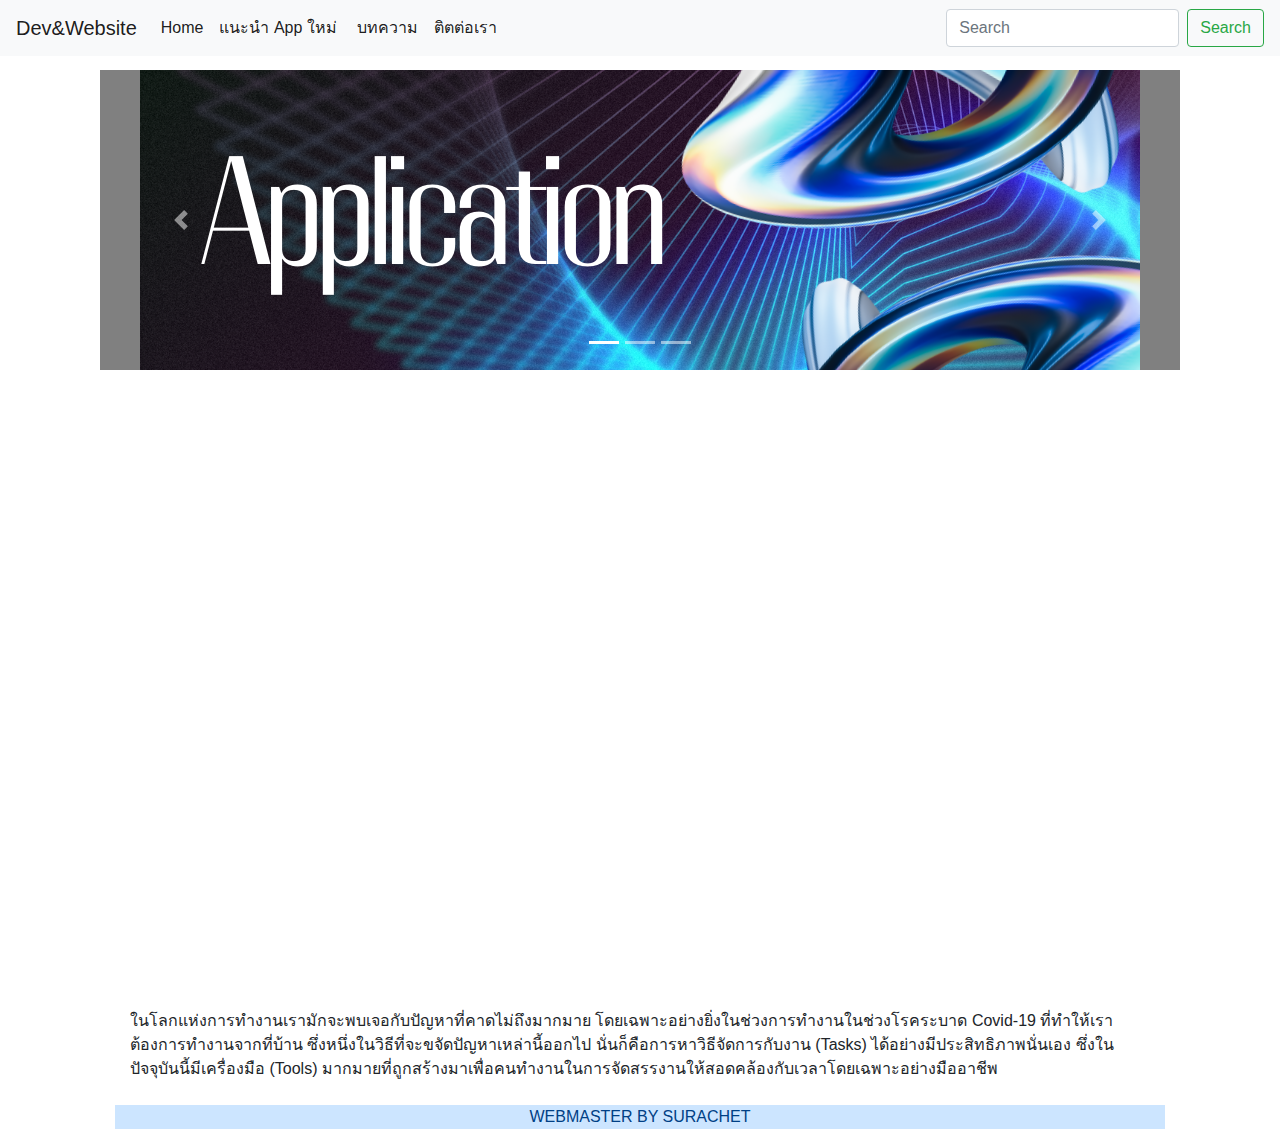
<file: index.html>
<!DOCTYPE html>
<html lang="en">
  <head>
    <meta charset="utf-8">
	<meta http-equiv="X-UA-Compatible" content="IE=edge">
	<meta name="viewport" content="width=device-width, initial-scale=1">
    <title>Untitled Document</title>
    <!-- Bootstrap -->
	<link href="css/bootstrap-4.4.1.css" rel="stylesheet">
	
  </head>
  <body style="padding-top: 70px">
  	<!-- body code goes here -->


	<!-- jQuery (necessary for Bootstrap's JavaScript plugins) --> 
	<script src="js/jquery-3.4.1.min.js"></script>

	<!-- Include all compiled plugins (below), or include individual files as needed -->
	<script src="js/popper.min.js"></script> 
  <script src="js/bootstrap-4.4.1.js"></script>
  <div class="container">
	  
    <nav class="navbar fixed-top navbar-expand-lg navbar-light bg-light"> <a class="navbar-brand" href="#">Dev&amp;Website</a>
      <button class="navbar-toggler" type="button" data-toggle="collapse" data-target="#navbarSupportedContent1" aria-controls="navbarSupportedContent1" aria-expanded="false" aria-label="Toggle navigation"> <span class="navbar-toggler-icon"></span> </button>
      <div class="collapse navbar-collapse" id="navbarSupportedContent1">
        <ul class="navbar-nav mr-auto">
          <li class="nav-item active"> <a class="nav-link" href="index.html">Home <span class="sr-only">(current)</span></a> </li>
          <li class="nav-item active"> <a class="nav-link" href="แนะนำ App ใหม่.html">แนะนำ App ใหม่&nbsp;</a></li>
          <li class="nav-item active"> <a class="nav-link" href="บทความ.html">บทความ <span class="sr-only">(current)</span></a></li>
          <li class="nav-item active"> </li>
          <li class="nav-item active"> <a class="nav-link" href="ติดต่อเรา.html">ติตต่อเรา&nbsp; <span class="sr-only">(current)</span></a></li>
        </ul>
        <form class="form-inline my-2 my-lg-0">
          <input class="form-control mr-sm-2" type="search" placeholder="Search" aria-label="Search">
          <button class="btn btn-outline-success my-2 my-sm-0" type="submit">Search</button>
        </form>
      </div>
    </nav>
    <div class="container">
	  <div id="carouselExampleIndicators1" class="carousel slide" data-ride="carousel" style="background-color: grey">
	    <ol class="carousel-indicators">
	      <li data-target="#carouselExampleIndicators1" data-slide-to="0" class="active"></li>
	      <li data-target="#carouselExampleIndicators1" data-slide-to="1"></li>
	      <li data-target="#carouselExampleIndicators1" data-slide-to="2"></li>
        </ol>
	    <div class="carousel-inner" role="listbox">
	      <div class="carousel-item active"> <img class="d-block mx-auto" src="image/1.png" alt="First slide">          </div>
	      <div class="carousel-item"> <img class="d-block mx-auto" src="image/2.png" alt="Second slide">
	        <div class="carousel-caption"> </div>
          </div>
	      <div class="carousel-item"> <img class="d-block mx-auto" src="image/3.png" alt="Third slide">
	        <div class="carousel-caption"> </div>
          </div>
        </div>
	    <a class="carousel-control-prev" href="#carouselExampleIndicators1" role="button" data-slide="prev"> <span class="carousel-control-prev-icon" aria-hidden="true"></span> <span class="sr-only">Previous</span> </a> <a class="carousel-control-next" href="#carouselExampleIndicators1" role="button" data-slide="next"> <span class="carousel-control-next-icon" aria-hidden="true"></span> <span class="sr-only">Next</span> </a> </div>
	  <div class="container">
	    <br>
	    <div class="embed-responsive embed-responsive-16by9">
	      <iframe	 class="embed-responsive-item" src="https://www.youtube.com/embed/AxGtXWso2I8?si=kkxSanU18PHFlRac"></iframe>
        </div>
		  <br>
	    <div class="container">
	ในโลกแห่งการทำงานเรามักจะพบเจอกับปัญหาที่คาดไม่ถึงมากมาย โดยเฉพาะอย่างยิ่งในช่วงการทำงานในช่วงโรคระบาด Covid-19 ที่ทำให้เราต้องการทำงานจากที่บ้าน ซึ่งหนึ่งในวิธีที่จะขจัดปัญหาเหล่านี้ออกไป นั่นก็คือการหาวิธีจัดการกับงาน (Tasks) ได้อย่างมีประสิทธิภาพนั่นเอง ซึ่งในปัจจุบันนี้มีเครื่องมือ (Tools) มากมายที่ถูกสร้างมาเพื่อคนทำงานในการจัดสรรงานให้สอดคล้องกับเวลาโดยเฉพาะอย่างมืออาชีพ
		</div>
		  <br>
      </div>
	<div class="container">
	  <footer class="alert-primary" align="center">WEBMASTER BY SURACHET</footer>
    </div>
    </div>
  </div>
  </body>
</html>
</file>
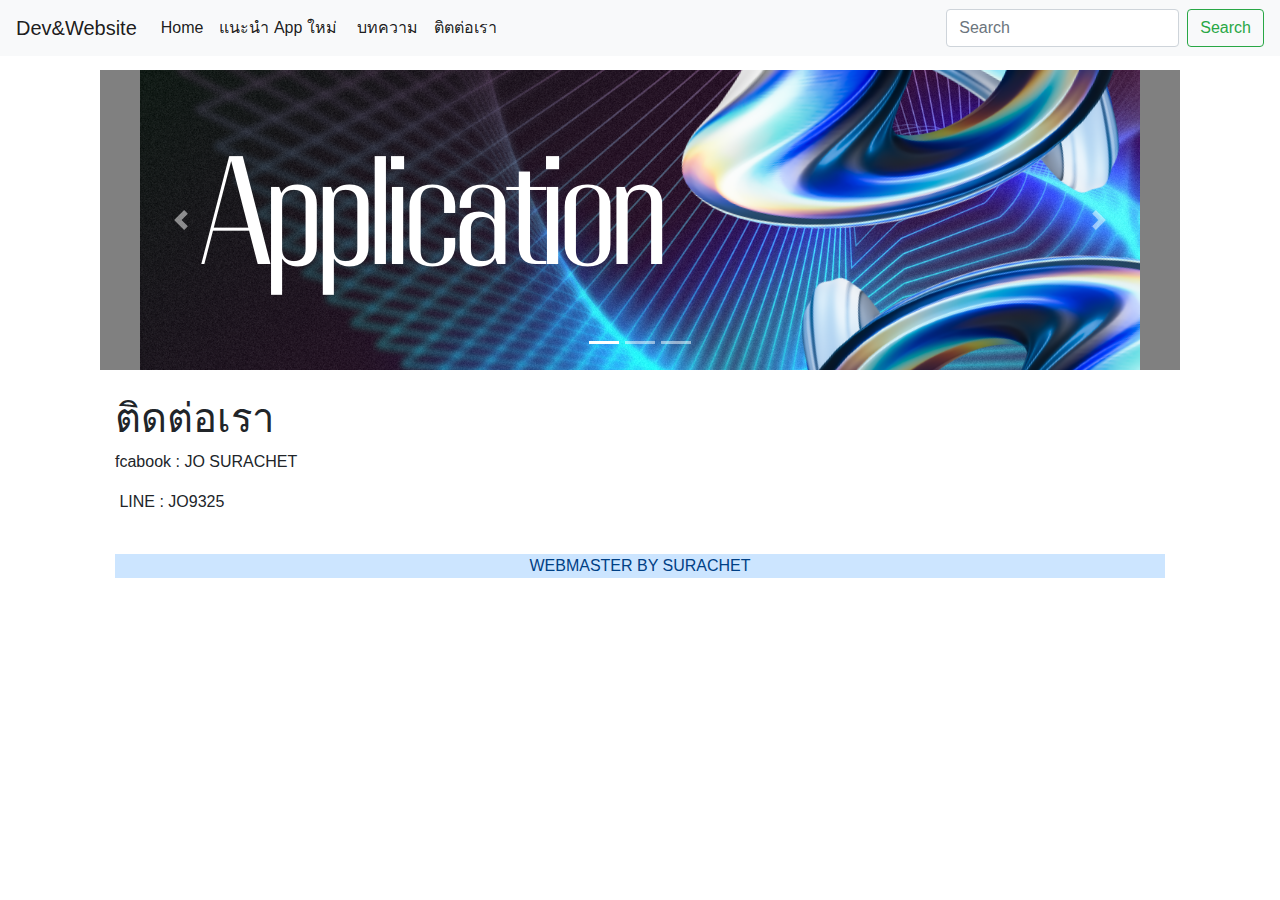
<file: ติดต่อเรา.html>
<!DOCTYPE html>
<html lang="en">
  <head>
    <meta charset="utf-8">
	<meta http-equiv="X-UA-Compatible" content="IE=edge">
	<meta name="viewport" content="width=device-width, initial-scale=1">
    <title>Untitled Document</title>
    <!-- Bootstrap -->
	<link href="css/bootstrap-4.4.1.css" rel="stylesheet">
	
  </head>
  <body style="padding-top: 70px">
  	<!-- body code goes here -->


	<!-- jQuery (necessary for Bootstrap's JavaScript plugins) --> 
	<script src="js/jquery-3.4.1.min.js"></script>

	<!-- Include all compiled plugins (below), or include individual files as needed -->
	<script src="js/popper.min.js"></script> 
  <script src="js/bootstrap-4.4.1.js"></script>
  <div class="container">
	  
    <nav class="navbar fixed-top navbar-expand-lg navbar-light bg-light"> <a class="navbar-brand" href="#">Dev&amp;Website</a>
      <button class="navbar-toggler" type="button" data-toggle="collapse" data-target="#navbarSupportedContent1" aria-controls="navbarSupportedContent1" aria-expanded="false" aria-label="Toggle navigation"> <span class="navbar-toggler-icon"></span> </button>
      <div class="collapse navbar-collapse" id="navbarSupportedContent1">
        <ul class="navbar-nav mr-auto">
          <li class="nav-item active"> <a class="nav-link" href="index.html">Home <span class="sr-only">(current)</span></a> </li>
          <li class="nav-item active"> <a class="nav-link" href="แนะนำ App ใหม่.html">แนะนำ App ใหม่&nbsp;</a></li>
          <li class="nav-item active"> <a class="nav-link" href="บทความ.html">บทความ <span class="sr-only">(current)</span></a></li>
          <li class="nav-item active"> </li>
          <li class="nav-item active"> <a class="nav-link" href="ติดต่อเรา.html">ติตต่อเรา&nbsp; <span class="sr-only">(current)</span></a></li>
        </ul>
        <form class="form-inline my-2 my-lg-0">
          <input class="form-control mr-sm-2" type="search" placeholder="Search" aria-label="Search">
          <button class="btn btn-outline-success my-2 my-sm-0" type="submit">Search</button>
        </form>
      </div>
    </nav>
    <div class="container">
	  <div id="carouselExampleIndicators1" class="carousel slide" data-ride="carousel" style="background-color: grey">
	    <ol class="carousel-indicators">
	      <li data-target="#carouselExampleIndicators1" data-slide-to="0" class="active"></li>
	      <li data-target="#carouselExampleIndicators1" data-slide-to="1"></li>
	      <li data-target="#carouselExampleIndicators1" data-slide-to="2"></li>
        </ol>
	    <div class="carousel-inner" role="listbox">
	      <div class="carousel-item active"> <img class="d-block mx-auto" src="image/1.png" alt="First slide">          </div>
	      <div class="carousel-item"> <img class="d-block mx-auto" src="image/2.png" alt="Second slide">
	        <div class="carousel-caption"> </div>
          </div>
	      <div class="carousel-item"> <img class="d-block mx-auto" src="image/3.png" alt="Third slide">
	        <div class="carousel-caption"> </div>
          </div>
        </div>
	    <a class="carousel-control-prev" href="#carouselExampleIndicators1" role="button" data-slide="prev"> <span class="carousel-control-prev-icon" aria-hidden="true"></span> <span class="sr-only">Previous</span> </a> <a class="carousel-control-next" href="#carouselExampleIndicators1" role="button" data-slide="next"> <span class="carousel-control-next-icon" aria-hidden="true"></span> <span class="sr-only">Next</span> </a> </div>
	  <div class="container">

		  <br>
	    <h1> ติดต่อเรา &nbsp;</h1>
	    <p> fcabook : JO SURACHET&nbsp; &nbsp; &nbsp;</p>
		  <p>&nbsp;LINE : JO9325 <br>
		    <br>
	    </p>
      </div>
	<div class="container">
	  <footer class="alert-primary" align="center">WEBMASTER BY SURACHET</footer>
    </div>
    </div>
  </div>
  </body>
</html>
</file>
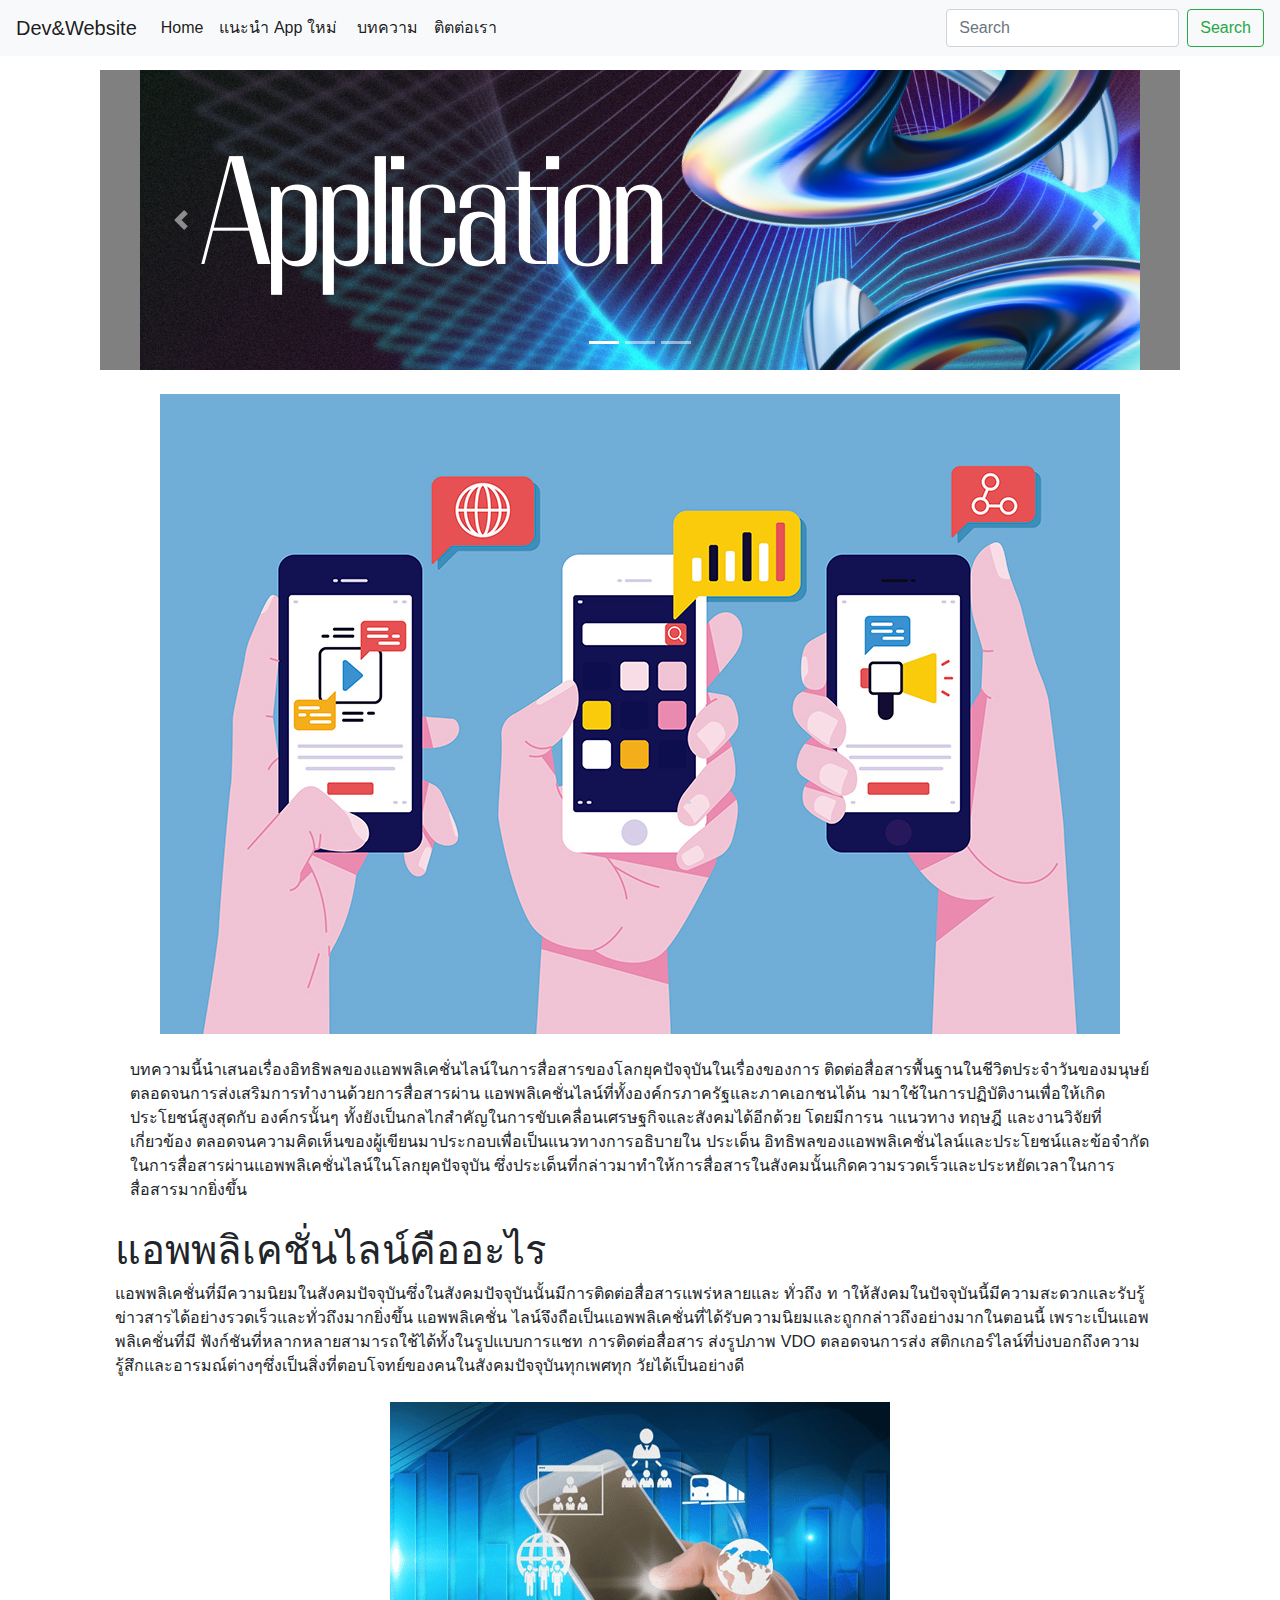
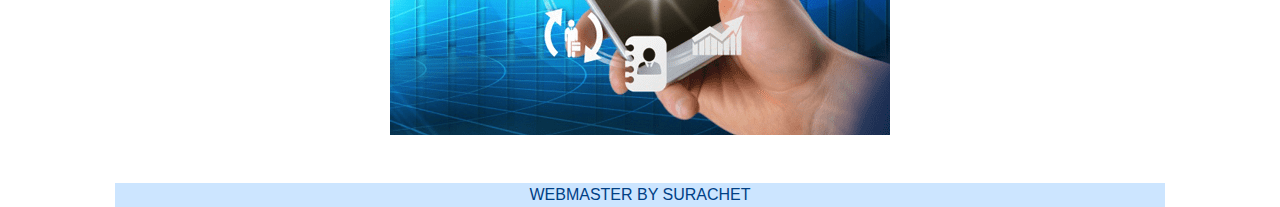
<file: บทความ.html>
<!DOCTYPE html>
<html lang="en">
  <head>
    <meta charset="utf-8">
	<meta http-equiv="X-UA-Compatible" content="IE=edge">
	<meta name="viewport" content="width=device-width, initial-scale=1">
    <title>Untitled Document</title>
    <!-- Bootstrap -->
	<link href="css/bootstrap-4.4.1.css" rel="stylesheet">
	
  </head>
  <body style="padding-top: 70px">
  	<!-- body code goes here -->


	<!-- jQuery (necessary for Bootstrap's JavaScript plugins) --> 
	<script src="js/jquery-3.4.1.min.js"></script>

	<!-- Include all compiled plugins (below), or include individual files as needed -->
	<script src="js/popper.min.js"></script> 
  <script src="js/bootstrap-4.4.1.js"></script>
  <div class="container">
	  
    <nav class="navbar fixed-top navbar-expand-lg navbar-light bg-light"> <a class="navbar-brand" href="#">Dev&amp;Website</a>
      <button class="navbar-toggler" type="button" data-toggle="collapse" data-target="#navbarSupportedContent1" aria-controls="navbarSupportedContent1" aria-expanded="false" aria-label="Toggle navigation"> <span class="navbar-toggler-icon"></span> </button>
      <div class="collapse navbar-collapse" id="navbarSupportedContent1">
        <ul class="navbar-nav mr-auto">
          <li class="nav-item active"> <a class="nav-link" href="index.html">Home <span class="sr-only">(current)</span></a> </li>
          <li class="nav-item active"> <a class="nav-link" href="แนะนำ App ใหม่.html">แนะนำ App ใหม่&nbsp;</a></li>
          <li class="nav-item active"> <a class="nav-link" href="บทความ.html">บทความ <span class="sr-only">(current)</span></a></li>
          <li class="nav-item active"> </li>
          <li class="nav-item active"> <a class="nav-link" href="#">ติตต่อเรา&nbsp; <span class="sr-only">(current)</span></a></li>
        </ul>
        <form class="form-inline my-2 my-lg-0">
          <input class="form-control mr-sm-2" type="search" placeholder="Search" aria-label="Search">
          <button class="btn btn-outline-success my-2 my-sm-0" type="submit">Search</button>
        </form>
      </div>
    </nav>
    <div class="container">
	  <div id="carouselExampleIndicators1" class="carousel slide" data-ride="carousel" style="background-color: grey">
	    <ol class="carousel-indicators">
	      <li data-target="#carouselExampleIndicators1" data-slide-to="0" class="active"></li>
	      <li data-target="#carouselExampleIndicators1" data-slide-to="1"></li>
	      <li data-target="#carouselExampleIndicators1" data-slide-to="2"></li>
        </ol>
	    <div class="carousel-inner" role="listbox">
	      <div class="carousel-item active"> <img class="d-block mx-auto" src="image/1.png" alt="First slide">          </div>
	      <div class="carousel-item"> <img class="d-block mx-auto" src="image/2.png" alt="Second slide">
	        <div class="carousel-caption"> </div>
          </div>
	      <div class="carousel-item"> <img class="d-block mx-auto" src="image/3.png" alt="Third slide">
	        <div class="carousel-caption"> </div>
          </div>
        </div>
	    <a class="carousel-control-prev" href="#carouselExampleIndicators1" role="button" data-slide="prev"> <span class="carousel-control-prev-icon" aria-hidden="true"></span> <span class="sr-only">Previous</span> </a> <a class="carousel-control-next" href="#carouselExampleIndicators1" role="button" data-slide="next"> <span class="carousel-control-next-icon" aria-hidden="true"></span> <span class="sr-only">Next</span> </a> </div>
	  <div class="container">
	    <br>
	    <img src="image/application.jpg" class="mx-auto d-block" alt="Placeholder image">
		   <br>
	    <div class="container">
	บทความนี้นำเสนอเรื่องอิทธิพลของแอพพลิเคชั่นไลน์ในการสื่อสารของโลกยุคปัจจุบันในเรื่องของการ
 ติดต่อสื่อสารพื้นฐานในชีวิตประจำวันของมนุษย์ตลอดจนการส่งเสริมการทำงานด้วยการสื่อสารผ่าน
 แอพพลิเคชั่นไลน์ที่ทั้งองค์กรภาครัฐและภาคเอกชนได้น ามาใช้ในการปฏิบัติงานเพื่อให้เกิดประโยชน์สูงสุดกับ
 องค์กรนั้นๆ ทั้งยังเป็นกลไกสำคัญในการขับเคลื่อนเศรษฐกิจและสังคมได้อีกด้วย โดยมีการน าแนวทาง ทฤษฎี 
และงานวิจัยที่เกี่ยวข้อง ตลอดจนความคิดเห็นของผู้เขียนมาประกอบเพื่อเป็นแนวทางการอธิบายใน ประเด็น
 อิทธิพลของแอพพลิเคชั่นไลน์และประโยชน์และข้อจำกัดในการสื่อสารผ่านแอพพลิเคชั่นไลน์ในโลกยุคปัจจุบัน 
ซึ่งประเด็นที่กล่าวมาทำให้การสื่อสารในสังคมนั้นเกิดความรวดเร็วและประหยัดเวลาในการสื่อสารมากยิ่งขึ้น 
		</div>
		  <br>
	    <h1> แอพพลิเคชั่นไลน์คืออะไร &nbsp;</h1>
		  แอพพลิเคชั่นที่มีความนิยมในสังคมปัจจุบันซึ่งในสังคมปัจจุบันนั้นมีการติดต่อสื่อสารแพร่หลายและ
 ทั่วถึง ท าให้สังคมในปัจจุบันนี้มีความสะดวกและรับรู้ข่าวสารได้อย่างรวดเร็วและทั่วถึงมากยิ่งขึ้น แอพพลิเคชั่น
 ไลน์จึงถือเป็นแอพพลิเคชั่นที่ได้รับความนิยมและถูกกล่าวถึงอย่างมากในตอนนี้ เพราะเป็นแอพพลิเคชั่นที่มี
 ฟังก์ชันที่หลากหลายสามารถใช้ได้ทั้งในรูปแบบการแชท การติดต่อสื่อสาร ส่งรูปภาพ  VDO ตลอดจนการส่ง
 สติกเกอร์ไลน์ที่บ่งบอกถึงความรู้สึกและอารมณ์ต่างๆซึ่งเป็นสิ่งที่ตอบโจทย์ของคนในสังคมปัจจุบันทุกเพศทุก
 วัยได้เป็นอย่างดี&nbsp; &nbsp; &nbsp; <br>
		  <br>
	    <img src="image/app-01.png" class="mx-auto d-block" alt="Placeholder image">
		  <br>
		
		   <br>
      </div>
	<div class="container">
	  <footer class="alert-primary" align="center">WEBMASTER BY SURACHET</footer>
    </div>
    </div>
  </div>
</body>
</html>
</file>
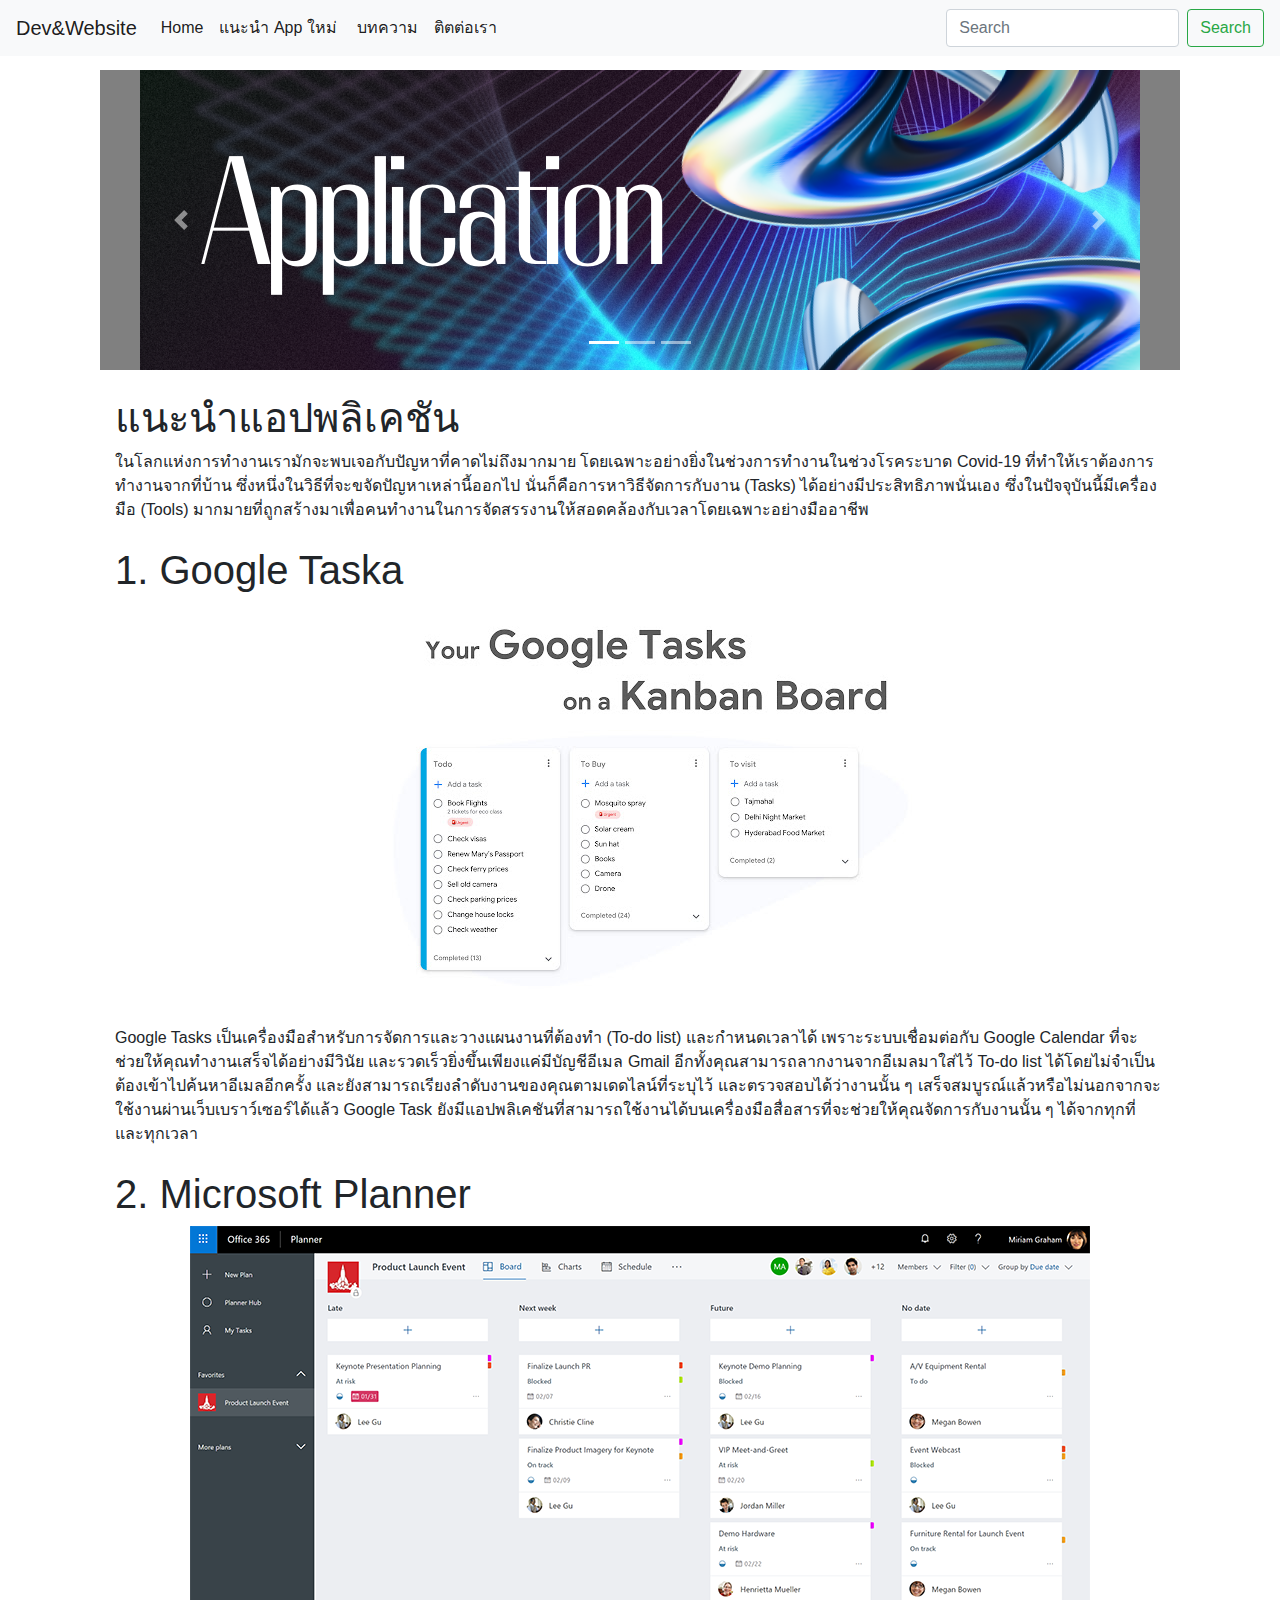
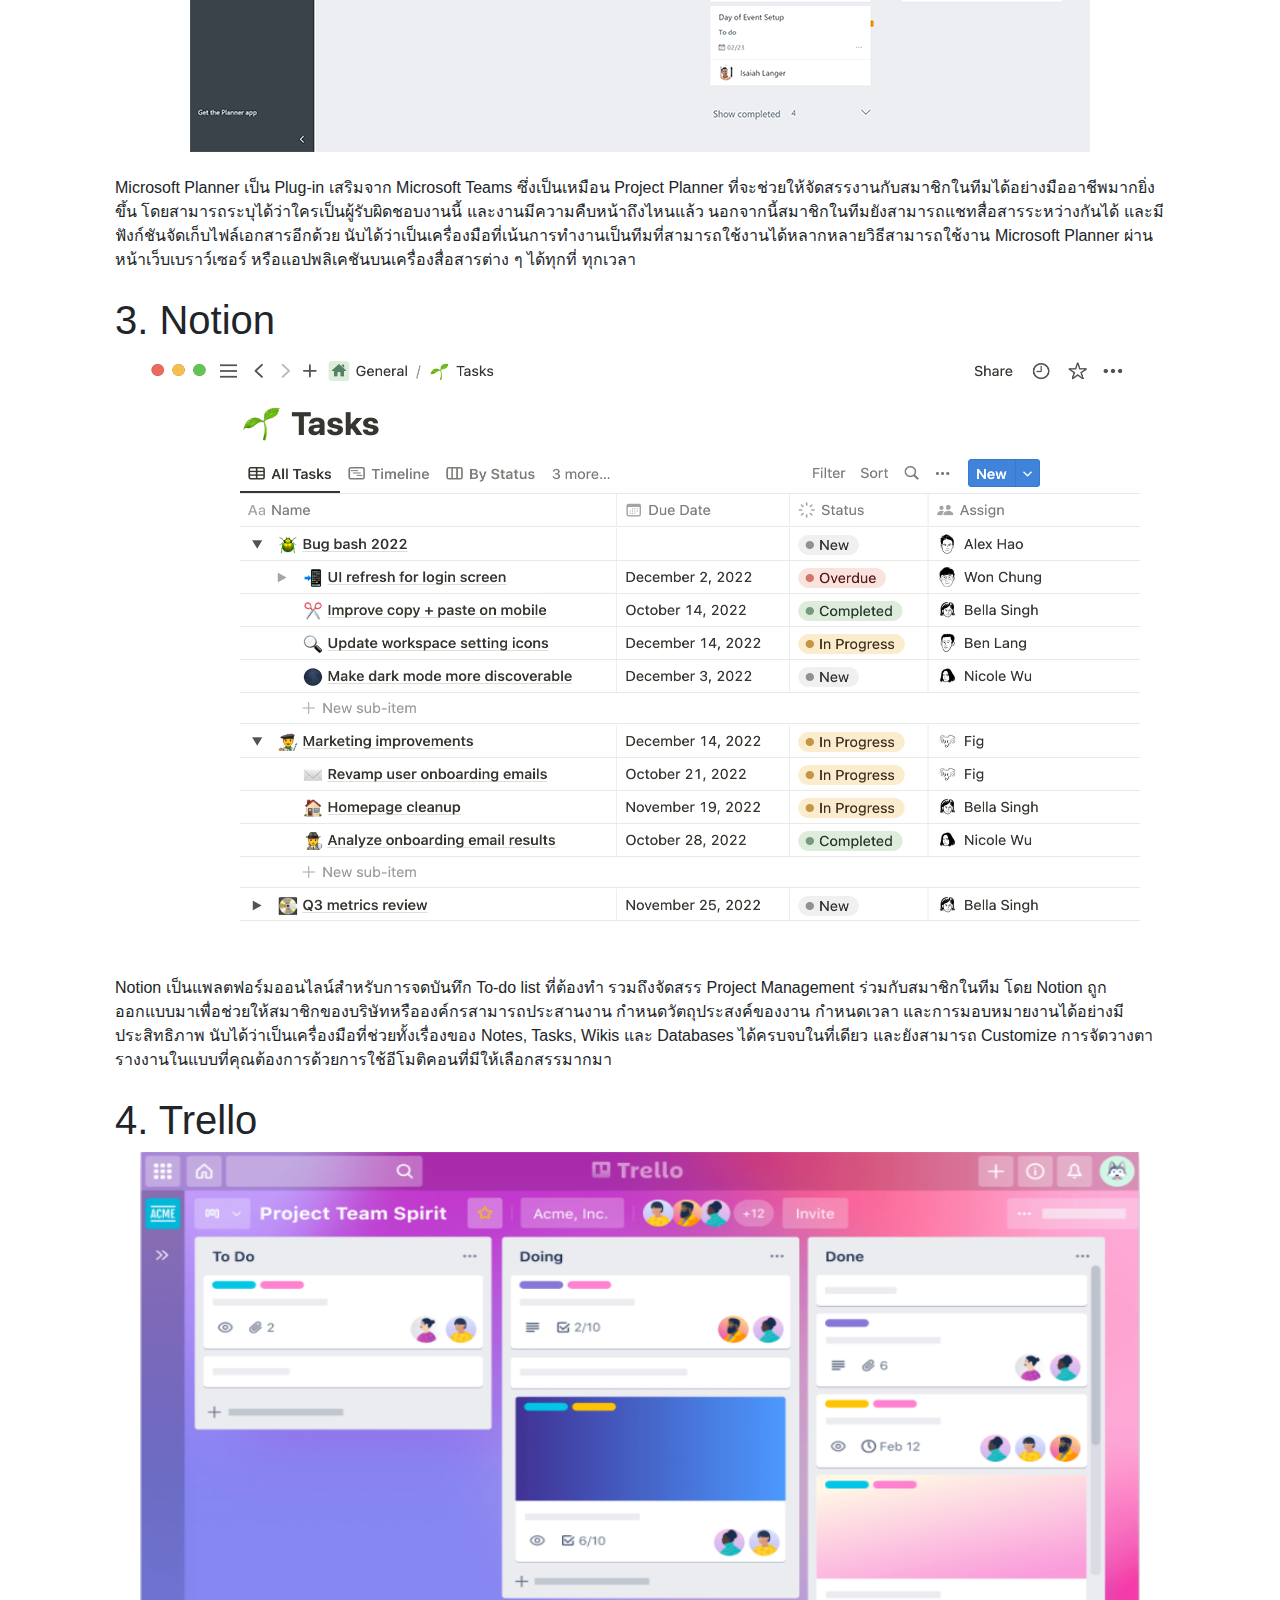
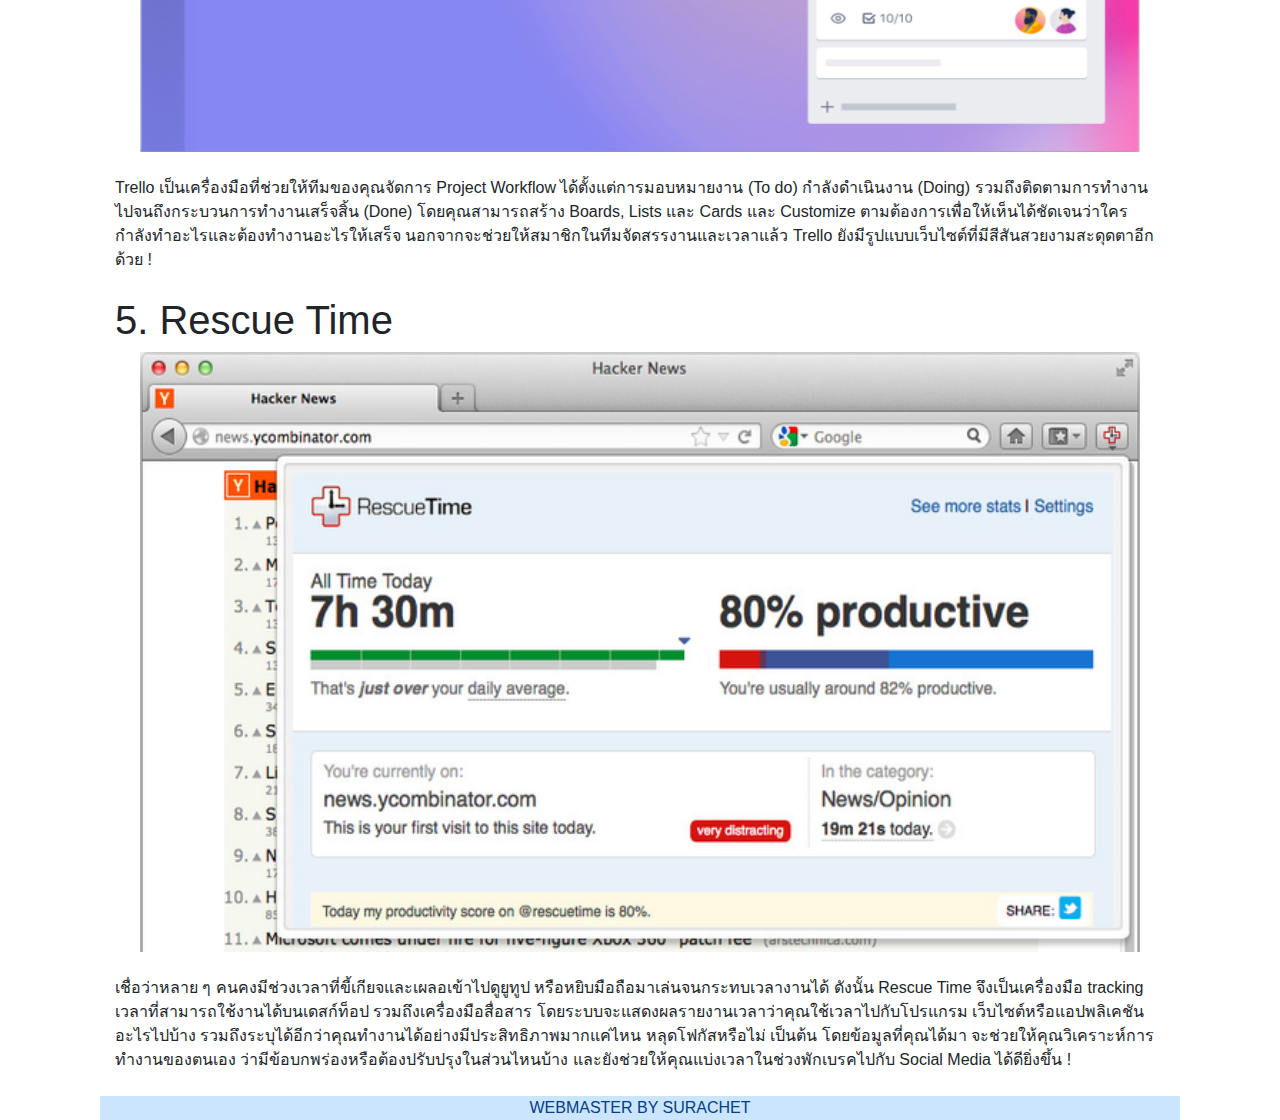
<file: แนะนำ App ใหม่.html>
<!DOCTYPE html>
<html lang="en">
  <head>
    <meta charset="utf-8">
	<meta http-equiv="X-UA-Compatible" content="IE=edge">
	<meta name="viewport" content="width=device-width, initial-scale=1">
    <title>Untitled Document</title>
    <!-- Bootstrap -->
	<link href="css/bootstrap-4.4.1.css" rel="stylesheet">
	<style type="text/css">
	body {
	background-color: #FFFFFF;
}
    </style>
  </head>
<body style="padding-top: 70px">
  	<!-- body code goes here -->


	<!-- jQuery (necessary for Bootstrap's JavaScript plugins) --> 
	<script src="js/jquery-3.4.1.min.js"></script>

	<!-- Include all compiled plugins (below), or include individual files as needed -->
	<script src="js/popper.min.js"></script> 
  <script src="js/bootstrap-4.4.1.js"></script>
  <div class="container">
	  
    <nav class="navbar fixed-top navbar-expand-lg navbar-light bg-light"> <a class="navbar-brand" href="#">Dev&amp;Website</a>
      <button class="navbar-toggler" type="button" data-toggle="collapse" data-target="#navbarSupportedContent1" aria-controls="navbarSupportedContent1" aria-expanded="false" aria-label="Toggle navigation"> <span class="navbar-toggler-icon"></span> </button>
      <div class="collapse navbar-collapse" id="navbarSupportedContent1">
        <ul class="navbar-nav mr-auto">
          <li class="nav-item active"> <a class="nav-link" href="index.html">Home <span class="sr-only">(current)</span></a> </li>
          <li class="nav-item active"> <a class="nav-link" href="แนะนำ App ใหม่.html">แนะนำ App ใหม่&nbsp;</a></li>
			
          <li class="nav-item active"> <a class="nav-link" href="บทความ.html">บทความ <span class="sr-only">(current)</span></a></li>
          <li class="nav-item active"> </li>
          <li class="nav-item active"> <a class="nav-link" href="ติดต่อเรา.html">ติตต่อเรา&nbsp; <span class="sr-only">(current)</span></a></li>
        </ul>
        <form class="form-inline my-2 my-lg-0">
          <input class="form-control mr-sm-2" type="search" placeholder="Search" aria-label="Search">
          <button class="btn btn-outline-success my-2 my-sm-0" type="submit">Search</button>
        </form>
      </div>
    </nav>
    <div class="container">
	  <div id="carouselExampleIndicators1" class="carousel slide" data-ride="carousel" style="background-color: grey">
	    <ol class="carousel-indicators">
	      <li data-target="#carouselExampleIndicators1" data-slide-to="0" class="active"></li>
	      <li data-target="#carouselExampleIndicators1" data-slide-to="1"></li>
	      <li data-target="#carouselExampleIndicators1" data-slide-to="2"></li>
        </ol>
	    <div class="carousel-inner" role="listbox">
	      <div class="carousel-item active"> <img class="d-block mx-auto" src="image/1.png" alt="First slide">          </div>
	      <div class="carousel-item"> <img class="d-block mx-auto" src="image/2.png" alt="Second slide">
	        <div class="carousel-caption"> </div>
          </div>
	      <div class="carousel-item"> <img class="d-block mx-auto" src="image/3.png" alt="Third slide">
	        <div class="carousel-caption"> </div>
          </div>
        </div>
	    <a class="carousel-control-prev" href="#carouselExampleIndicators1" role="button" data-slide="prev"> <span class="carousel-control-prev-icon" aria-hidden="true"></span> <span class="sr-only">Previous</span> </a> <a class="carousel-control-next" href="#carouselExampleIndicators1" role="button" data-slide="next"> <span class="carousel-control-next-icon" aria-hidden="true"></span> <span class="sr-only">Next</span> </a> </div>
		  <br>
	    <div class="container">
			<h1>แนะนำแอปพลิเคชัน&nbsp;</h1>
	ในโลกแห่งการทำงานเรามักจะพบเจอกับปัญหาที่คาดไม่ถึงมากมาย โดยเฉพาะอย่างยิ่งในช่วงการทำงานในช่วงโรคระบาด Covid-19 ที่ทำให้เราต้องการทำงานจากที่บ้าน ซึ่งหนึ่งในวิธีที่จะขจัดปัญหาเหล่านี้ออกไป นั่นก็คือการหาวิธีจัดการกับงาน (Tasks) ได้อย่างมีประสิทธิภาพนั่นเอง ซึ่งในปัจจุบันนี้มีเครื่องมือ (Tools) มากมายที่ถูกสร้างมาเพื่อคนทำงานในการจัดสรรงานให้สอดคล้องกับเวลาโดยเฉพาะอย่างมืออาชีพ 
	  </div>
		  <br>
	  <div class="container">
	<h1> 1. Google Taska&nbsp;&nbsp;</h1>
      <img src="image/unnamed.jpg" class="mx-auto d-block" alt="Placeholder image"> 
		  <br>
		  Google Tasks เป็นเครื่องมือสำหรับการจัดการและวางแผนงานที่ต้องทำ (To-do list) และกำหนดเวลาได้ เพราะระบบเชื่อมต่อกับ Google Calendar ที่จะช่วยให้คุณทำงานเสร็จได้อย่างมีวินัย และรวดเร็วยิ่งขึ้นเพียงแค่มีบัญชีอีเมล Gmail อีกทั้งคุณสามารถลากงานจากอีเมลมาใส่ไว้ To-do list ได้โดยไม่จำเป็นต้องเข้าไปค้นหาอีเมลอีกครั้ง และยังสามารถเรียงลำดับงานของคุณตามเดดไลน์ที่ระบุไว้ และตรวจสอบได้ว่างานนั้น ๆ เสร็จสมบูรณ์แล้วหรือไม่นอกจากจะใช้งานผ่านเว็บเบราว์เซอร์ได้แล้ว Google Task ยังมีแอปพลิเคชันที่สามารถใช้งานได้บนเครื่องมือสื่อสารที่จะช่วยให้คุณจัดการกับงานนั้น ๆ  ได้จากทุกที่ และทุกเวลา
	  </div>
	 <br>
	  <div class="container">
	<h1>2. Microsoft Planner&nbsp;&nbsp;</h1>
      <img src="image/Conquer-time-with-new-features-in-Microsoft-Planner-GROUP-BY-DATE-2.jpg" class="mx-auto d-block" alt="Placeholder image"> 
		  <br>
		 Microsoft Planner เป็น Plug-in เสริมจาก Microsoft Teams ซึ่งเป็นเหมือน Project Planner ที่จะช่วยให้จัดสรรงานกับสมาชิกในทีมได้อย่างมืออาชีพมากยิ่งขึ้น โดยสามารถระบุได้ว่าใครเป็นผู้รับผิดชอบงานนี้ และงานมีความคืบหน้าถึงไหนแล้ว นอกจากนี้สมาชิกในทีมยังสามารถแชทสื่อสารระหว่างกันได้ และมีฟังก์ชันจัดเก็บไฟล์เอกสารอีกด้วย นับได้ว่าเป็นเครื่องมือที่เน้นการทำงานเป็นทีมที่สามารถใช้งานได้หลากหลายวิธีสามารถใช้งาน Microsoft Planner ผ่านหน้าเว็บเบราว์เซอร์ หรือแอปพลิเคชันบนเครื่องสื่อสารต่าง ๆ ได้ทุกที่ ทุกเวลา
	  </div>
		 <br>
	  <div class="container">
	<h1>3. Notion &nbsp;&nbsp;</h1>
      <img src="image/release-sub-items.png" class="mx-auto d-block" alt="Placeholder image" width="1000" height="600"> 
		  <br>
	    Notion เป็นแพลตฟอร์มออนไลน์สำหรับการจดบันทึก To-do list ที่ต้องทำ รวมถึงจัดสรร Project Management ร่วมกับสมาชิกในทีม โดย Notion ถูกออกแบบมาเพื่อช่วยให้สมาชิกของบริษัทหรือองค์กรสามารถประสานงาน กำหนดวัตถุประสงค์ของงาน กำหนดเวลา และการมอบหมายงานได้อย่างมีประสิทธิภาพ นับได้ว่าเป็นเครื่องมือที่ช่วยทั้งเรื่องของ Notes, Tasks, Wikis และ Databases ได้ครบจบในที่เดียว และยังสามารถ Customize การจัดวางตารางงานในแบบที่คุณต้องการด้วยการใช้อีโมติคอนที่มีให้เลือกสรรมากมา
	  </div>
		<br>
	  <div class="container">
	<h1>4. Trello</h1>
      <img src="image/tl1.png" class="mx-auto d-block" alt="Placeholder image" width="1000" height="600"> 
		  <br>
		 Trello เป็นเครื่องมือที่ช่วยให้ทีมของคุณจัดการ Project Workflow ได้ตั้งแต่การมอบหมายงาน (To do) กำลังดำเนินงาน (Doing) รวมถึงติดตามการทำงานไปจนถึงกระบวนการทำงานเสร็จสิ้น (Done) โดยคุณสามารถสร้าง Boards, Lists และ Cards และ Customize ตามต้องการเพื่อให้เห็นได้ชัดเจนว่าใครกำลังทำอะไรและต้องทำงานอะไรให้เสร็จ นอกจากจะช่วยให้สมาชิกในทีมจัดสรรงานและเวลาแล้ว Trello ยังมีรูปแบบเว็บไซต์ที่มีสีสันสวยงามสะดุดตาอีกด้วย !
	  </div>
		<br>
	  <div class="container">
	<h1>5. Rescue Time</h1>
      <img src="image/74303.png" class="mx-auto d-block" alt="Placeholder image" width="1000" height="600"> 
		  <br>
		 เชื่อว่าหลาย ๆ คนคงมีช่วงเวลาที่ขี้เกียจและเผลอเข้าไปดูยูทูป หรือหยิบมือถือมาเล่นจนกระทบเวลางานได้ ดังนั้น Rescue Time จึงเป็นเครื่องมือ tracking เวลาที่สามารถใช้งานได้บนเดสก์ท็อป รวมถึงเครื่องมือสื่อสาร โดยระบบจะแสดงผลรายงานเวลาว่าคุณใช้เวลาไปกับโปรแกรม เว็บไซต์หรือแอปพลิเคชันอะไรไปบ้าง รวมถึงระบุได้อีกว่าคุณทำงานได้อย่างมีประสิทธิภาพมากแค่ไหน หลุดโฟกัสหรือไม่ เป็นต้น โดยข้อมูลที่คุณได้มา จะช่วยให้คุณวิเคราะห์การทำงานของตนเอง ว่ามีข้อบกพร่องหรือต้องปรับปรุงในส่วนไหนบ้าง และยังช่วยให้คุณแบ่งเวลาในช่วงพักเบรคไปกับ Social Media ได้ดียิ่งขึ้น !
	  </div>
    </div> <br>
	<div class="container">
	  <footer class="alert-primary" align="center">WEBMASTER BY SURACHET</footer>
    </div>
    </div>
  </body>
</html>
</file>
